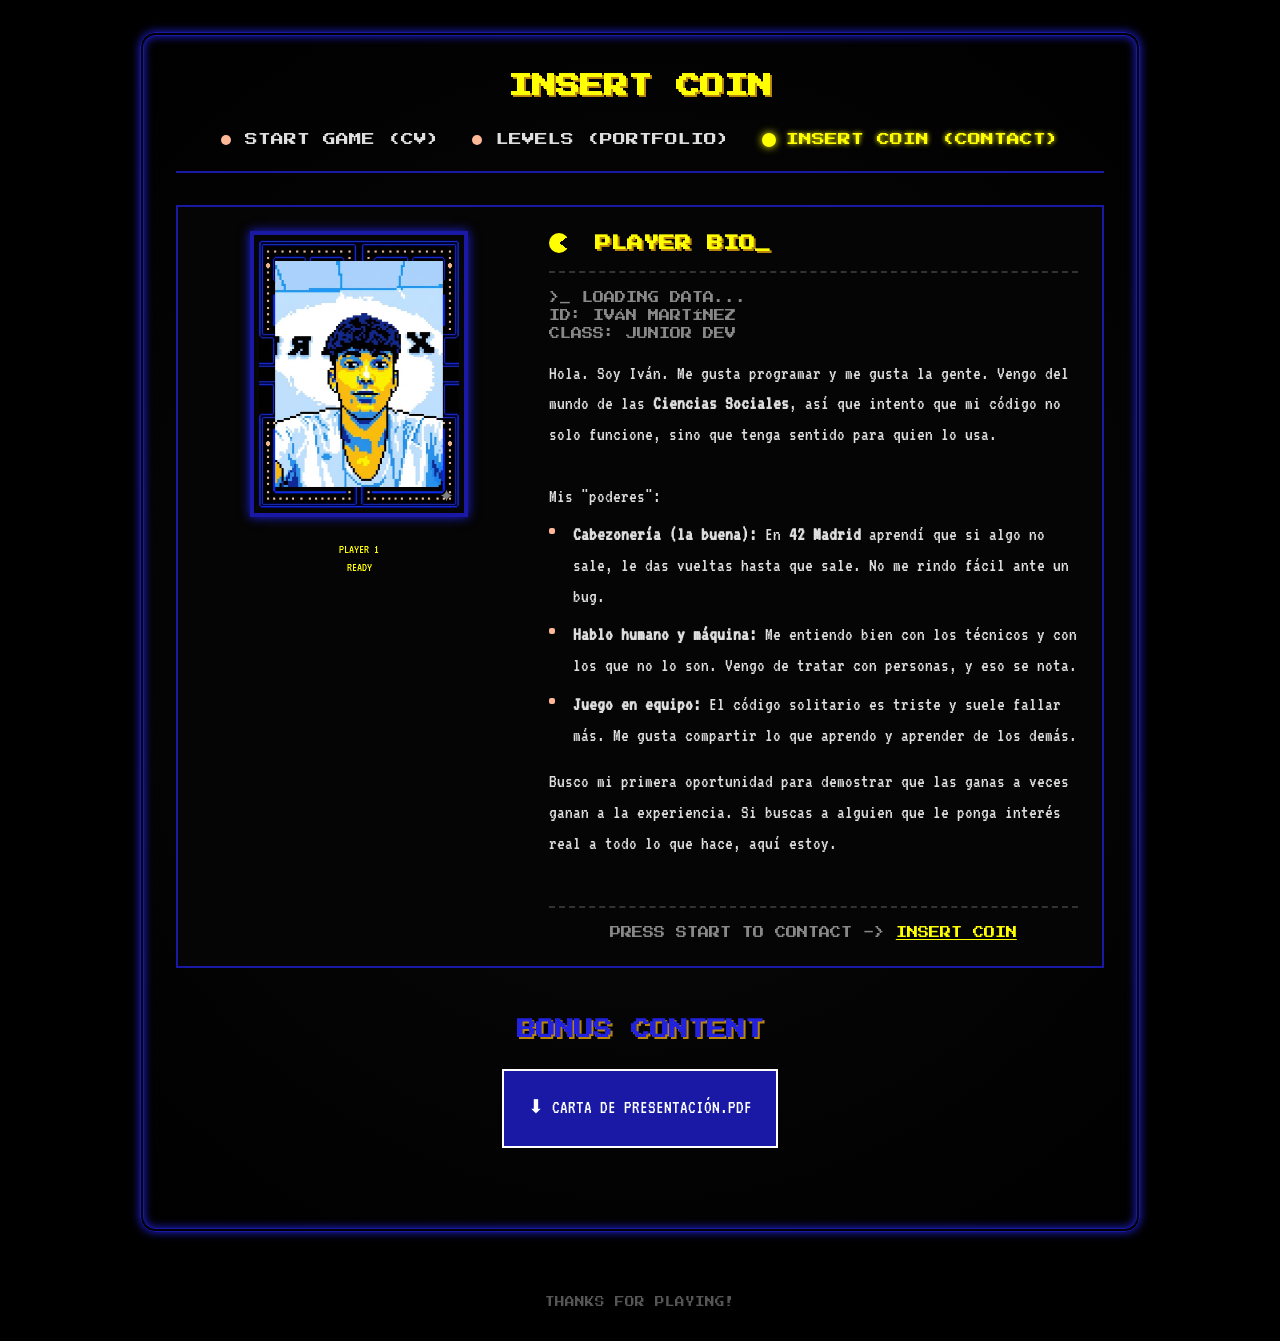
<file: contacto.html>
<!DOCTYPE html>
<html lang="es">

<head>
    <meta charset="UTF-8">
    <meta name="viewport" content="width=device-width, initial-scale=1.0">
    <title>INSERT COIN: CONTACTO</title>

    <link rel="preconnect" href="https://fonts.googleapis.com">
    <link rel="preconnect" href="https://fonts.gstatic.com" crossorigin>
    <link href="https://fonts.googleapis.com/css2?family=Press+Start+2P&family=VT323&display=swap" rel="stylesheet">

    <link rel="stylesheet" href="assets/css/reset.css">
    <link rel="stylesheet" href="assets/css/style.css">
</head>

<body>

    <main class="arcade-container">

        <header class="game-header">
            <h1>INSERT COIN</h1>
            <nav>
                <ul>
                    <li><a href="index.html">START GAME (CV)</a></li>
                    <li><a href="portfolio.html">LEVELS (PORTFOLIO)</a></li>
                    <li><a href="contacto.html" class="active">INSERT COIN (CONTACT)</a></li>
                </ul>
            </nav>
        </header>

        <section style="margin-bottom: 3rem;">

            <article class="game-card" style="background: #050505; display: flex; flex-wrap: wrap; gap: 2rem;">


                <div style="flex: 1 1 200px; text-align: center;">
                    <div
                        style="border: 4px solid var(--wall-color); padding: 5px; box-shadow: 0 0 10px var(--wall-glow); display: inline-block;">

                        <img src="Selfie pixelado 2.jpg" alt="Foto de Iván Martínez"
                            style="width: 100%; max-width: 200px; height: auto; display: block;">
                    </div>
                    <p style="margin-top: 1rem; color: var(--pac-yellow); font-size: 0.8rem;">PLAYER 1<br>READY</p>
                </div>


                <div style="flex: 2 1 300px;">
                    <h3
                        style="color: var(--pac-yellow); border-bottom: 2px dashed #333; padding-bottom: 1rem; margin-bottom: 1rem;">
                        PLAYER BIO_
                    </h3>

                    <div style="line-height: 1.6;">
                        <p
                            style="font-family: var(--font-arcade); font-size: 0.7rem; color: #888; margin-bottom: 1rem;">
                            >_ LOADING DATA...<br>
                            ID: IVÁN MARTÍNEZ<br>
                            CLASS: JUNIOR DEV
                        </p>

                        <p>
                            Hola. Soy Iván. Me gusta programar y me gusta la gente.
                            Vengo del mundo de las <strong>Ciencias Sociales</strong>, así que intento que mi código no
                            solo funcione,
                            sino que tenga sentido para quien lo usa.
                        </p>
                        <br>

                        <p>
                            Mis "poderes":
                        </p>
                        <ul class="pixel-list" style="margin-top: 0.5rem; margin-bottom: 1rem;">
                            <li>
                                <strong>Cabezonería (la buena):</strong> En <strong>42 Madrid</strong> aprendí que si
                                algo no sale, le das vueltas hasta que sale. No me rindo fácil ante un bug.
                            </li>
                            <li>
                                <strong>Hablo humano y máquina:</strong> Me entiendo bien con los técnicos y con los que
                                no lo son. Vengo de tratar con personas, y eso se nota.
                            </li>
                            <li>
                                <strong>Juego en equipo:</strong> El código solitario es triste y suele fallar más. Me
                                gusta compartir lo que aprendo y aprender de los demás.
                            </li>
                        </ul>

                        <p>
                            Busco mi primera oportunidad para demostrar que las ganas a veces ganan a la experiencia.
                            Si buscas a alguien que le ponga interés real a todo lo que hace, aquí estoy.
                        </p>
                        <br>

                        <div
                            style="border-top: 2px dashed #333; padding-top: 1rem; margin-top: 1rem; text-align: center;">
                            <p style="font-family: var(--font-arcade); font-size: 0.7rem; color: #888;">
                                PRESS START TO CONTACT ->
                                <a href="mailto:ivan@example.com" class="blink"
                                    style="color: var(--pac-yellow); text-decoration: underline;">INSERT COIN</a>
                            </p>
                        </div>
                    </div>

                </div>

            </article>


            <div style="margin-top: 3rem; text-align: center;">
                <h2 class="blink" style="color: var(--ghost-scared);">BONUS CONTENT</h2>
                <a href="Carta de presentacion.pdf" download="Carta_de_presentacion.pdf" class="game-card"
                    style="display: inline-block; background: var(--wall-color); color: white; border: 2px solid white; text-transform: uppercase;">
                    ⬇ Carta de Presentación.pdf
                </a>
            </div>

        </section>

    </main>

    <footer>
        <p>THANKS FOR PLAYING!</p>
    </footer>

</body>

</html>
</file>
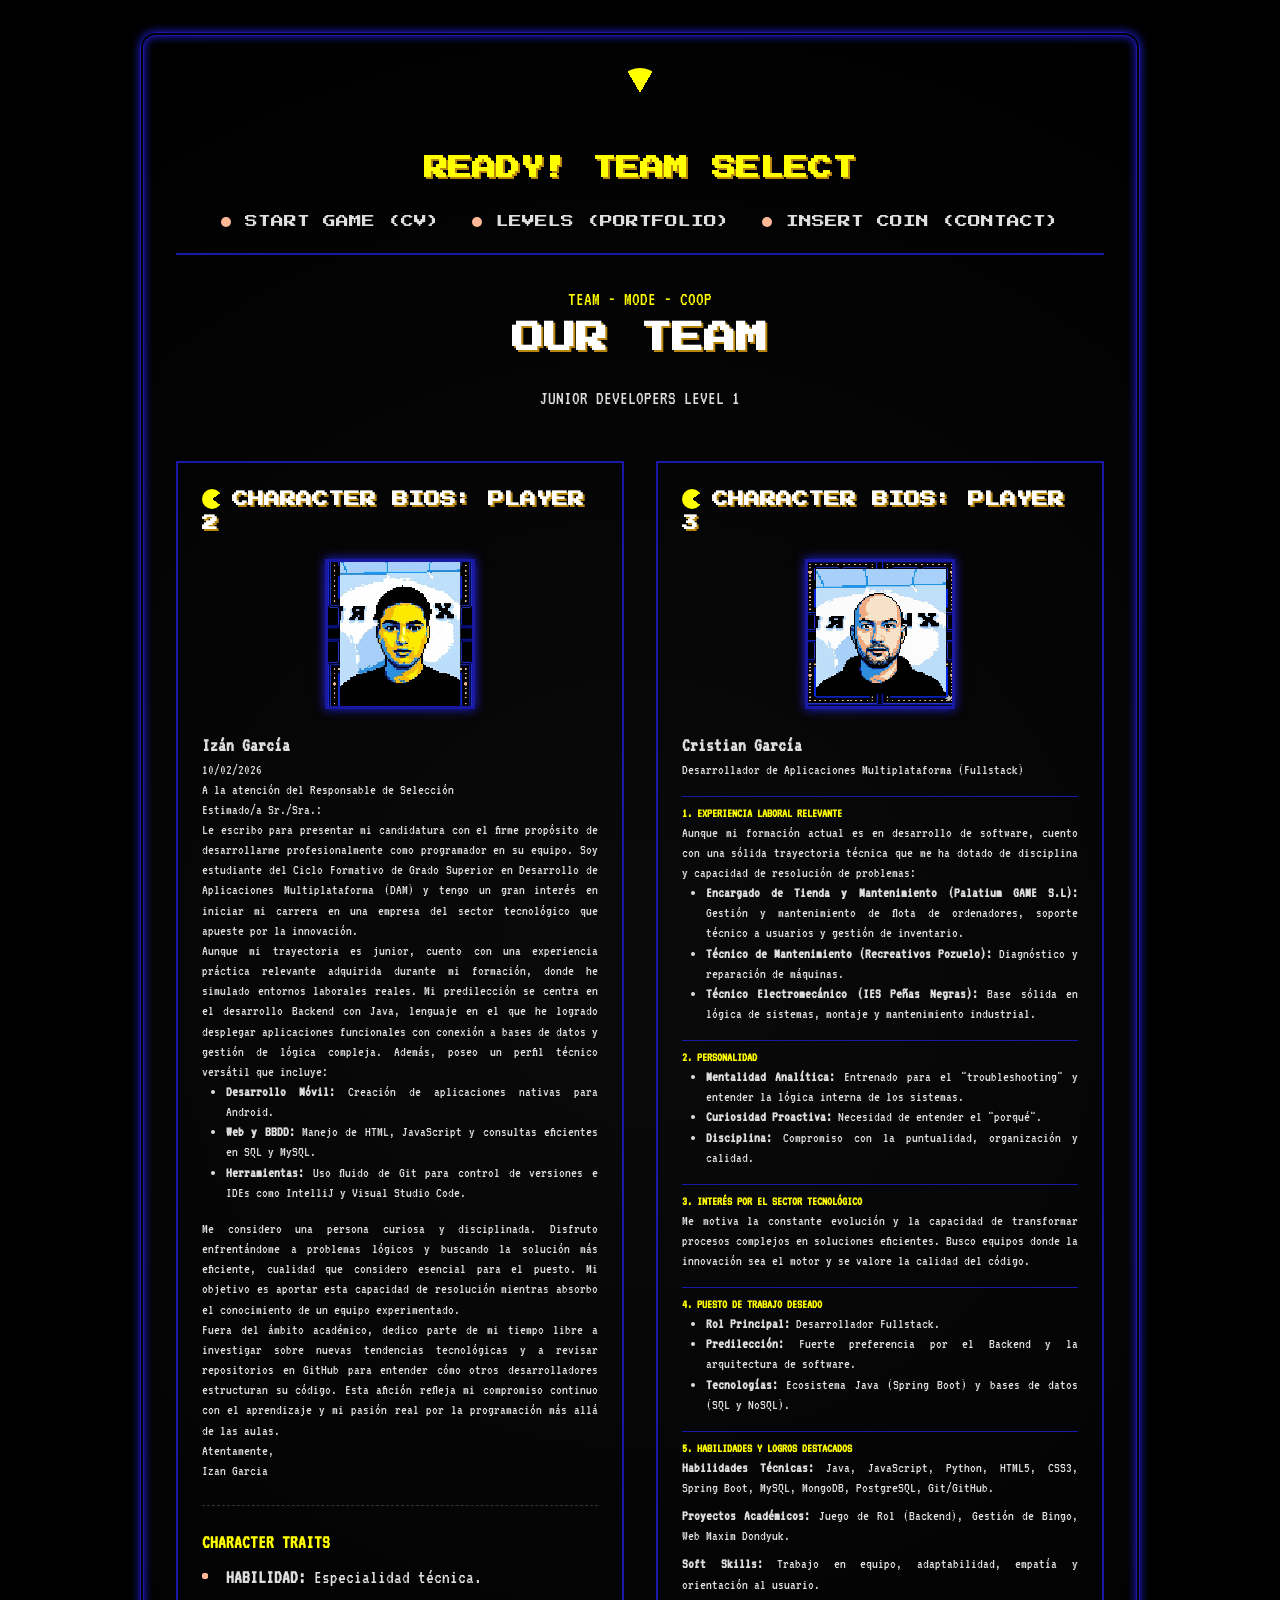
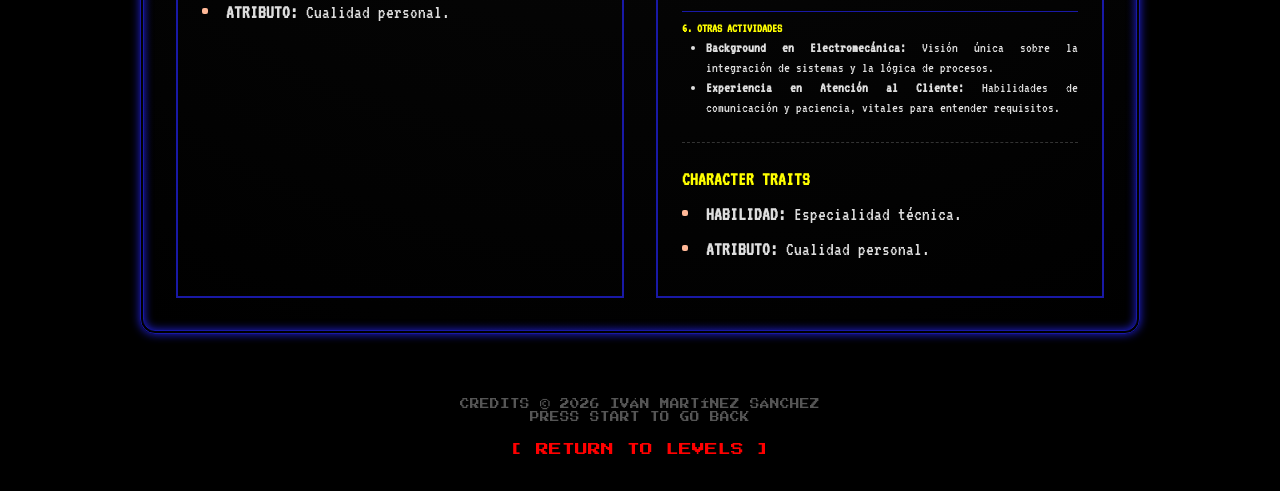
<file: equipo.html>
<!DOCTYPE html>
<html lang="es">

<head>
    <meta charset="UTF-8">
    <meta name="viewport" content="width=device-width, initial-scale=1.0">
    <title>TEAM SELECT: COMPAÑEROS</title>


    <link rel="preconnect" href="https://fonts.googleapis.com">
    <link rel="preconnect" href="https://fonts.gstatic.com" crossorigin>
    <link href="https://fonts.googleapis.com/css2?family=Press+Start+2P&family=VT323&display=swap" rel="stylesheet">


    <link rel="stylesheet" href="assets/css/reset.css">
    <link rel="stylesheet" href="assets/css/style.css">
</head>

<body>

    <main class="arcade-container">


        <header class="game-header">
            <div class="pacman-loader"></div>
            <h1>READY! TEAM SELECT</h1>
            <nav>
                <ul>
                    <li><a href="index.html">START GAME (CV)</a></li>
                    <li><a href="portfolio.html">LEVELS (PORTFOLIO)</a></li>
                    <li><a href="contacto.html">INSERT COIN (CONTACT)</a></li>
                </ul>
            </nav>
        </header>


        <section class="text-center" style="margin-bottom: 3rem;">
            <p class="neon-text blink">TEAM - MODE - COOP</p>
            <h2 style="font-size: 2rem; color: #fff;">OUR TEAM</h2>
            <p>JUNIOR DEVELOPERS LEVEL 1</p>
        </section>


        <div class="game-grid">


            <article class="game-card">
                <h3>CHARACTER BIOS: PLAYER 2</h3>
                <img src="Selfie de Izan pixelado.png" alt="Izan" class="team-photo">
                <p><strong>Izán García</strong></p>
                <div class="bio-content" style="font-size: 0.9rem; text-align: justify;">
                    <p>10/02/2026</p>
                    <p>A la atención del Responsable de Selección</p>
                    <p>Estimado/a Sr./Sra.:</p>
                    <p>Le escribo para presentar mi candidatura con el firme propósito de desarrollarme profesionalmente
                        como programador en su equipo. Soy estudiante del Ciclo Formativo de Grado Superior en
                        Desarrollo de Aplicaciones Multiplataforma (DAM) y tengo un gran interés en iniciar mi carrera
                        en una empresa del sector tecnológico que apueste por la innovación.</p>
                    <p>Aunque mi trayectoria es junior, cuento con una experiencia práctica relevante adquirida durante
                        mi formación, donde he simulado entornos laborales reales. Mi predilección se centra en el
                        desarrollo Backend con Java, lenguaje en el que he logrado desplegar aplicaciones funcionales
                        con conexión a bases de datos y gestión de lógica compleja. Además, poseo un perfil técnico
                        versátil que incluye:</p>
                    <ul style="list-style: disc; margin-left: 1.5rem; margin-bottom: 1rem;">
                        <li><strong>Desarrollo Móvil:</strong> Creación de aplicaciones nativas para Android.</li>
                        <li><strong>Web y BBDD:</strong> Manejo de HTML, JavaScript y consultas eficientes en SQL y
                            MySQL.</li>
                        <li><strong>Herramientas:</strong> Uso fluido de Git para control de versiones e IDEs como
                            IntelliJ y Visual Studio Code.</li>
                    </ul>
                    <p>Me considero una persona curiosa y disciplinada. Disfruto enfrentándome a problemas lógicos y
                        buscando la solución más eficiente, cualidad que considero esencial para el puesto. Mi objetivo
                        es aportar esta capacidad de resolución mientras absorbo el conocimiento de un equipo
                        experimentado.</p>
                    <p>Fuera del ámbito académico, dedico parte de mi tiempo libre a investigar sobre nuevas tendencias
                        tecnológicas y a revisar repositorios en GitHub para entender cómo otros desarrolladores
                        estructuran su código. Esta afición refleja mi compromiso continuo con el aprendizaje y mi
                        pasión real por la programación más allá de las aulas.</p>

                    <p>Atentamente,</p>
                    <p>Izan Garcia</p>
                </div>

                <hr style="border: 0; border-top: 1px dashed #333; margin: 1.5rem 0;">

                <h4 style="color: var(--pac-yellow);">CHARACTER TRAITS</h4>
                <ul class="pixel-list" style="margin-top: 0.5rem;">
                    <li><strong>HABILIDAD:</strong> Especialidad técnica.</li>
                    <li><strong>ATRIBUTO:</strong> Cualidad personal.</li>
                </ul>
            </article>


            <article class="game-card">
                <h3>CHARACTER BIOS: PLAYER 3</h3>
                <img src="Selfie de Cristian pixelado.png" alt="Cristian" class="team-photo">
                <p><strong>Cristian García</strong></p>
                <div class="bio-content" style="font-size: 0.9rem; text-align: justify;">
                    <p>Desarrollador de Aplicaciones Multiplataforma (Fullstack)</p>

                    <div style="border-top: 1px solid var(--wall-color); margin: 1rem 0; padding-top: 0.5rem;">
                        <h4 style="color: var(--pac-yellow); font-size: 0.8rem;">1. EXPERIENCIA LABORAL RELEVANTE</h4>
                        <p>Aunque mi formación actual es en desarrollo de software, cuento con una sólida trayectoria
                            técnica que me ha dotado de disciplina y capacidad de resolución de problemas:</p>
                        <ul style="list-style: disc; margin-left: 1.5rem; margin-bottom: 1rem;">
                            <li><strong>Encargado de Tienda y Mantenimiento (Palatium GAME S.L):</strong> Gestión y
                                mantenimiento de flota de ordenadores, soporte técnico a usuarios y gestión de
                                inventario.</li>
                            <li><strong>Técnico de Mantenimiento (Recreativos Pozuelo):</strong> Diagnóstico y
                                reparación de máquinas.</li>
                            <li><strong>Técnico Electromecánico (IES Peñas Negras):</strong> Base sólida en lógica de
                                sistemas, montaje y mantenimiento industrial.</li>
                        </ul>
                    </div>

                    <div style="border-top: 1px solid var(--wall-color); margin: 1rem 0; padding-top: 0.5rem;">
                        <h4 style="color: var(--pac-yellow); font-size: 0.8rem;">2. PERSONALIDAD</h4>
                        <ul style="list-style: disc; margin-left: 1.5rem; margin-bottom: 1rem;">
                            <li><strong>Mentalidad Analítica:</strong> Entrenado para el "troubleshooting" y entender la
                                lógica interna de los sistemas.</li>
                            <li><strong>Curiosidad Proactiva:</strong> Necesidad de entender el "porqué".</li>
                            <li><strong>Disciplina:</strong> Compromiso con la puntualidad, organización y calidad.</li>
                        </ul>
                    </div>

                    <div style="border-top: 1px solid var(--wall-color); margin: 1rem 0; padding-top: 0.5rem;">
                        <h4 style="color: var(--pac-yellow); font-size: 0.8rem;">3. INTERÉS POR EL SECTOR TECNOLÓGICO
                        </h4>
                        <p>Me motiva la constante evolución y la capacidad de transformar procesos complejos en
                            soluciones eficientes. Busco equipos donde la innovación sea el motor y se valore la calidad
                            del código.</p>
                    </div>

                    <div style="border-top: 1px solid var(--wall-color); margin: 1rem 0; padding-top: 0.5rem;">
                        <h4 style="color: var(--pac-yellow); font-size: 0.8rem;">4. PUESTO DE TRABAJO DESEADO</h4>
                        <ul style="list-style: disc; margin-left: 1.5rem; margin-bottom: 1rem;">
                            <li><strong>Rol Principal:</strong> Desarrollador Fullstack.</li>
                            <li><strong>Predilección:</strong> Fuerte preferencia por el Backend y la arquitectura de
                                software.</li>
                            <li><strong>Tecnologías:</strong> Ecosistema Java (Spring Boot) y bases de datos (SQL y
                                NoSQL).</li>
                        </ul>
                    </div>

                    <div style="border-top: 1px solid var(--wall-color); margin: 1rem 0; padding-top: 0.5rem;">
                        <h4 style="color: var(--pac-yellow); font-size: 0.8rem;">5. HABILIDADES Y LOGROS DESTACADOS</h4>
                        <p><strong>Habilidades Técnicas:</strong> Java, JavaScript, Python, HTML5, CSS3, Spring Boot,
                            MySQL, MongoDB, PostgreSQL, Git/GitHub.</p>
                        <p style="margin-top: 0.5rem;"><strong>Proyectos Académicos:</strong> Juego de Rol (Backend),
                            Gestión de Bingo, Web Maxim Dondyuk.</p>
                        <p style="margin-top: 0.5rem;"><strong>Soft Skills:</strong> Trabajo en equipo, adaptabilidad,
                            empatía y orientación al usuario.</p>
                    </div>

                    <div style="border-top: 1px solid var(--wall-color); margin: 1rem 0; padding-top: 0.5rem;">
                        <h4 style="color: var(--pac-yellow); font-size: 0.8rem;">6. OTRAS ACTIVIDADES</h4>
                        <ul style="list-style: disc; margin-left: 1.5rem; margin-bottom: 1rem;">
                            <li><strong>Background en Electromecánica:</strong> Visión única sobre la integración de
                                sistemas y la lógica de procesos.</li>
                            <li><strong>Experiencia en Atención al Cliente:</strong> Habilidades de comunicación y
                                paciencia, vitales para entender requisitos.</li>
                        </ul>
                    </div>
                </div>

                <hr style="border: 0; border-top: 1px dashed #333; margin: 1.5rem 0;">

                <h4 style="color: var(--pac-yellow);">CHARACTER TRAITS</h4>
                <ul class="pixel-list" style="margin-top: 0.5rem;">
                    <li><strong>HABILIDAD:</strong> Especialidad técnica.</li>
                    <li><strong>ATRIBUTO:</strong> Cualidad personal.</li>
                </ul>
            </article>

        </div>

    </main>

    <footer>
        <p>CREDITS © 2026 IVÁN MARTÍNEZ SÁNCHEZ</p>
        <p>PRESS START TO GO BACK</p>
        <div style="margin-top: 1rem;">
            <a href="portfolio.html" class="blink" style="color: #FF0000; font-size: 0.8rem;">[ RETURN TO LEVELS ]</a>
        </div>
    </footer>

</body>

</html>
</file>
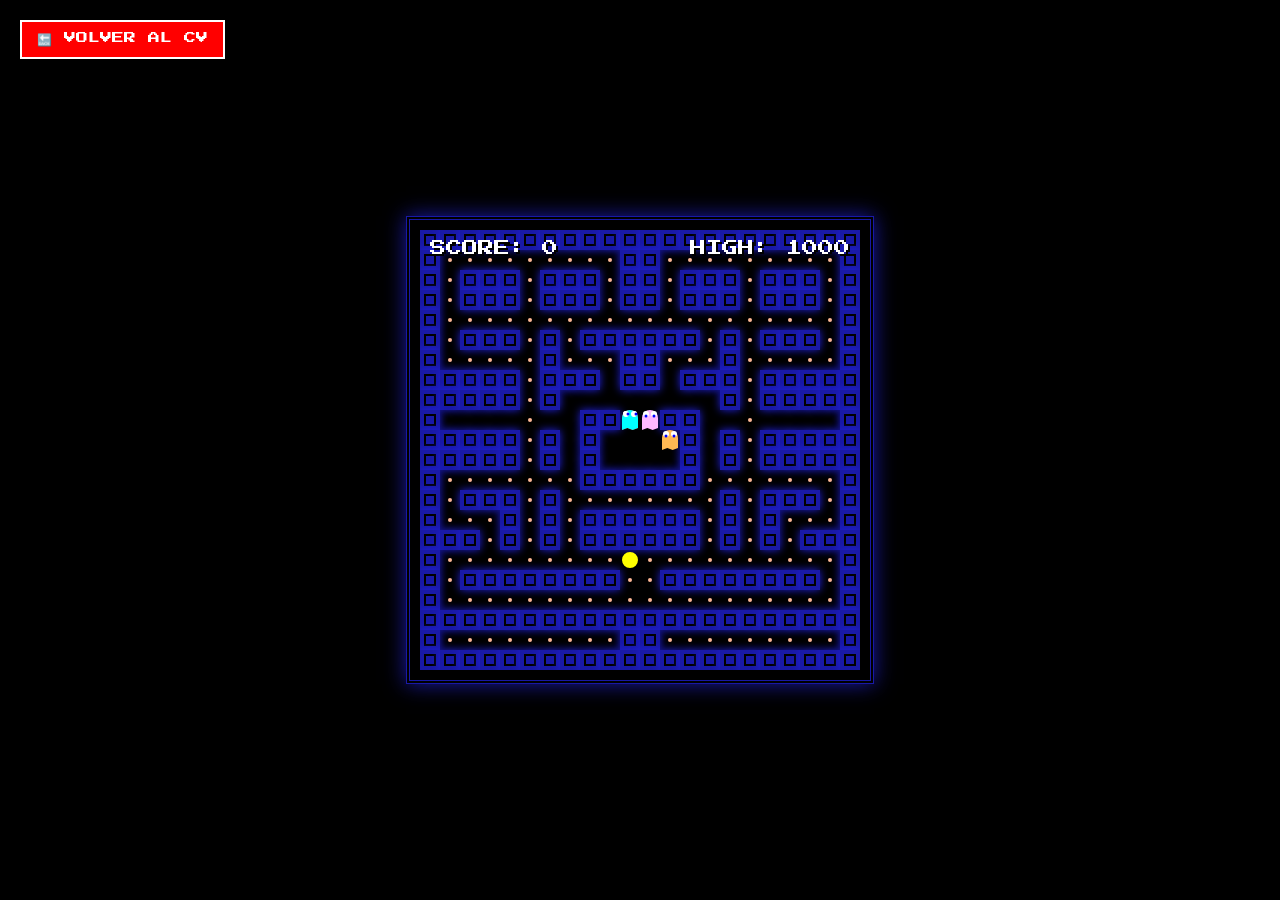
<file: pacman-game.html>
<!DOCTYPE html>
<html lang="es">

<head>
    <meta charset="UTF-8">
    <meta name="viewport" content="width=device-width, initial-scale=1.0">
    <title>BONUS STAGE: PAC-MAN JS (HARD MODE)</title>

    <link rel="preconnect" href="https://fonts.googleapis.com">
    <link rel="preconnect" href="https://fonts.gstatic.com" crossorigin>
    <link href="https://fonts.googleapis.com/css2?family=Press+Start+2P&display=swap" rel="stylesheet">

    <style>
        body {
            background-color: #000;
            margin: 0;
            display: flex;
            flex-direction: column;
            align-items: center;
            justify-content: center;
            height: 100vh;
            color: #fff;
            font-family: 'Press Start 2P', cursive;
            overflow: hidden;
        }

        #game-container {
            position: relative;
            border: 4px double #1919A6;
            box-shadow: 0 0 20px #1919A6;
            padding: 10px;
        }

        canvas {
            background-color: #000;
            display: block;
        }

        #ui-layer {
            position: absolute;
            top: 20px;
            left: 0;
            width: 100%;
            display: flex;
            justify-content: space-between;
            padding: 0 20px;
            box-sizing: border-box;
            pointer-events: none;
            z-index: 10;
            text-shadow: 2px 2px 0 #000;
        }

        .btn-back {
            position: absolute;
            top: 20px;
            left: 20px;
            background: #FF0000;
            color: white;
            padding: 10px 15px;
            text-decoration: none;
            font-size: 12px;
            border: 2px solid white;
            cursor: pointer;
            z-index: 100;
            font-family: 'Press Start 2P', cursive;
        }

        .btn-back:hover {
            background: white;
            color: #FF0000;
        }

        #game-over-screen {
            position: absolute;
            top: 50%;
            left: 50%;
            transform: translate(-50%, -50%);
            text-align: center;
            display: none;
            background: rgba(0, 0, 0, 0.95);
            padding: 30px;
            border: 4px solid #FFFF00;
            z-index: 200;
        }
    </style>
</head>

<body>

    <a href="index.html" class="btn-back">🔙 VOLVER AL CV</a>

    <div id="game-container">
        <div id="ui-layer">
            <div id="score">SCORE: 0</div>
            <div id="high-score">HIGH: 1000</div>
        </div>
        <canvas id="gameCanvas" width="440" height="440"></canvas>

        <div id="game-over-screen">
            <h1 id="status-msg" style="color: #FFFF00; font-size: 24px;">GAME OVER</h1>
            <p id="final-score" style="margin: 20px 0; color: #fff;"></p>
            <p style="font-size: 10px; color: #ccc;" class="blink">PRESS SPACE TO RESTART</p>
        </div>
    </div>

    <script>

        const canvas = document.getElementById('gameCanvas');
        const ctx = canvas.getContext('2d');
        const TILE_SIZE = 20;
        const COLS = 22;
        const ROWS = 22;


        const COLOR_WALL = '#1919A6';
        const COLOR_PACMAN = '#FFFF00';
        const COLOR_DOT = '#FFB897';


        const GHOSTS_CONFIG = [
            { name: 'BLINKY', color: '#FF0000', startX: 10, startY: 8, type: 'chaser' },
            { name: 'PINKY', color: '#FFB8FF', startX: 11, startY: 8, type: 'ambush' },
            { name: 'INKY', color: '#00FFFF', startX: 9, startY: 9, type: 'random' },
            { name: 'CLYDE', color: '#FFB852', startX: 12, startY: 9, type: 'coward' }
        ];


        const map = [
            [1, 1, 1, 1, 1, 1, 1, 1, 1, 1, 1, 1, 1, 1, 1, 1, 1, 1, 1, 1, 1, 1],
            [1, 0, 0, 0, 0, 0, 0, 0, 0, 0, 1, 1, 0, 0, 0, 0, 0, 0, 0, 0, 0, 1],
            [1, 0, 1, 1, 1, 0, 1, 1, 1, 0, 1, 1, 0, 1, 1, 1, 0, 1, 1, 1, 0, 1],
            [1, 0, 1, 1, 1, 0, 1, 1, 1, 0, 1, 1, 0, 1, 1, 1, 0, 1, 1, 1, 0, 1],
            [1, 0, 0, 0, 0, 0, 0, 0, 0, 0, 0, 0, 0, 0, 0, 0, 0, 0, 0, 0, 0, 1],
            [1, 0, 1, 1, 1, 0, 1, 0, 1, 1, 1, 1, 1, 1, 0, 1, 0, 1, 1, 1, 0, 1],
            [1, 0, 0, 0, 0, 0, 1, 0, 0, 0, 1, 1, 0, 0, 0, 1, 0, 0, 0, 0, 0, 1],
            [1, 1, 1, 1, 1, 0, 1, 1, 1, 2, 1, 1, 2, 1, 1, 1, 0, 1, 1, 1, 1, 1],
            [1, 1, 1, 1, 1, 0, 1, 2, 2, 2, 2, 2, 2, 2, 2, 1, 0, 1, 1, 1, 1, 1],

            [1, 2, 2, 2, 2, 0, 2, 2, 1, 1, 2, 2, 1, 1, 2, 2, 0, 2, 2, 2, 2, 1],
            [1, 1, 1, 1, 1, 0, 1, 2, 1, 2, 2, 2, 2, 1, 2, 1, 0, 1, 1, 1, 1, 1],
            [1, 1, 1, 1, 1, 0, 1, 2, 1, 2, 2, 2, 2, 1, 2, 1, 0, 1, 1, 1, 1, 1],
            [1, 0, 0, 0, 0, 0, 0, 0, 1, 1, 1, 1, 1, 1, 0, 0, 0, 0, 0, 0, 0, 1],
            [1, 0, 1, 1, 1, 0, 1, 0, 0, 0, 0, 0, 0, 0, 0, 1, 0, 1, 1, 1, 0, 1],
            [1, 0, 0, 0, 1, 0, 1, 0, 1, 1, 1, 1, 1, 1, 0, 1, 0, 1, 0, 0, 0, 1],
            [1, 1, 1, 0, 1, 0, 1, 0, 1, 1, 1, 1, 1, 1, 0, 1, 0, 1, 0, 1, 1, 1],
            [1, 0, 0, 0, 0, 0, 0, 0, 0, 0, 9, 0, 0, 0, 0, 0, 0, 0, 0, 0, 0, 1],
            [1, 0, 1, 1, 1, 1, 1, 1, 1, 1, 0, 0, 1, 1, 1, 1, 1, 1, 1, 1, 0, 1],
            [1, 0, 0, 0, 0, 0, 0, 0, 0, 0, 0, 0, 0, 0, 0, 0, 0, 0, 0, 0, 0, 1],
            [1, 1, 1, 1, 1, 1, 1, 1, 1, 1, 1, 1, 1, 1, 1, 1, 1, 1, 1, 1, 1, 1],
            [1, 0, 0, 0, 0, 0, 0, 0, 0, 0, 1, 1, 0, 0, 0, 0, 0, 0, 0, 0, 0, 1],
            [1, 1, 1, 1, 1, 1, 1, 1, 1, 1, 1, 1, 1, 1, 1, 1, 1, 1, 1, 1, 1, 1]
        ];

        const initialMap = JSON.parse(JSON.stringify(map));


        let score = 0;
        let gameOver = false;
        let victory = false;
        let animationId;
        const totalDots = map.flat().filter(tile => tile === 0).length;
        let collectedDots = 0;


        let mouthOpen = 0.2;
        let mouthSpeed = 0.1;
        let mouthDir = 1;

        const pacman = {
            x: 10,
            y: 16,
            dir: { x: 0, y: 0 },
            nextDir: { x: 0, y: 0 },
            angle: 0
        };


        class Ghost {
            constructor(config) {
                this.startX = config.startX;
                this.startY = config.startY;
                this.x = config.startX;
                this.y = config.startY;
                this.color = config.color;
                this.type = config.type;
                this.dir = { x: 0, y: 0 };
                this.speed = 0.15;
                this.moveTimer = 0;
            }

            reset() {
                this.x = this.startX;
                this.y = this.startY;
                this.dir = { x: 0, y: 0 };
            }

            draw() {
                const px = this.x * TILE_SIZE + TILE_SIZE / 2;
                const py = this.y * TILE_SIZE + TILE_SIZE / 2;


                ctx.fillStyle = this.color;
                ctx.beginPath();
                ctx.arc(px, py - 2, TILE_SIZE / 2 - 2, Math.PI, 0);
                ctx.lineTo(px + TILE_SIZE / 2 - 2, py + TILE_SIZE / 2 - 2);


                for (let i = 1; i <= 3; i++) {
                    ctx.lineTo(px + TILE_SIZE / 2 - 2 - (i * ((TILE_SIZE - 4) / 3)), py + (i % 2 === 0 ? TILE_SIZE / 2 - 2 : TILE_SIZE / 2));
                }
                ctx.lineTo(px - TILE_SIZE / 2 + 2, py + TILE_SIZE / 2 - 2);
                ctx.fill();
                ctx.closePath();


                ctx.fillStyle = 'white';
                ctx.beginPath();
                ctx.arc(px - 4, py - 6, 3, 0, Math.PI * 2);
                ctx.arc(px + 4, py - 6, 3, 0, Math.PI * 2);
                ctx.fill();


                ctx.fillStyle = 'blue';
                ctx.beginPath();
                const pupilX = this.dir.x * 2;
                const pupilY = this.dir.y * 2;
                ctx.arc(px - 4 + pupilX, py - 6 + pupilY, 1.5, 0, Math.PI * 2);
                ctx.arc(px + 4 + pupilX, py - 6 + pupilY, 1.5, 0, Math.PI * 2);
                ctx.fill();
            }


            move() {
                this.moveTimer++;
                if (this.moveTimer < 10) return;
                this.moveTimer = 0;

                const directions = [
                    { x: 0, y: -1 },
                    { x: 0, y: 1 },
                    { x: -1, y: 0 },
                    { x: 1, y: 0 }
                ];


                let validMoves = directions.filter(d => {
                    const nextX = this.x + d.x;
                    const nextY = this.y + d.y;
                    if (this.dir.x !== 0 && d.x === -this.dir.x) return false;
                    if (this.dir.y !== 0 && d.y === -this.dir.y) return false;

                    return map[nextY] && map[nextY][nextX] !== 1;
                });

                if (validMoves.length === 0) {
                    validMoves = directions.filter(d => {
                        const nextX = this.x + d.x;
                        const nextY = this.y + d.y;
                        return map[nextY] && map[nextY][nextX] !== 1;
                    });
                }

                if (validMoves.length === 0) return;


                let targetX = pacman.x;
                let targetY = pacman.y;

                if (this.type === 'chaser') {
                } else if (this.type === 'ambush') {
                    targetX = pacman.x + (pacman.dir.x * 4);
                    targetY = pacman.y + (pacman.dir.y * 4);
                } else if (this.type === 'coward') {
                    const dist = Math.abs(this.x - pacman.x) + Math.abs(this.y - pacman.y);
                    if (dist < 8) {
                        targetX = 1;
                        targetY = 19;
                    }
                } else if (this.type === 'random') {
                    const randomMove = validMoves[Math.floor(Math.random() * validMoves.length)];
                    this.dir = randomMove;
                    this.x += randomMove.x;
                    this.y += randomMove.y;
                    return;
                }


                let bestMove = validMoves[0];
                let minDist = Infinity;

                for (let move of validMoves) {
                    const nextX = this.x + move.x;
                    const nextY = this.y + move.y;
                    const dist = Math.abs(nextX - targetX) + Math.abs(nextY - targetY);

                    if (dist < minDist) {
                        minDist = dist;
                        bestMove = move;
                        bestMove = move;
                    }
                }

                this.dir = bestMove;
                this.x += bestMove.x;
                this.y += bestMove.y;
            }
        }

        const ghosts = GHOSTS_CONFIG.map(cfg => new Ghost(cfg));


        document.addEventListener('keydown', (e) => {
            if (['ArrowUp', 'ArrowDown', 'ArrowLeft', 'ArrowRight', 'Space'].includes(e.code)) {
                e.preventDefault();
            }

            if (gameOver || victory) {
                if (e.code === 'Space') resetGame();
                return;
            }

            switch (e.key) {
                case 'ArrowUp': pacman.nextDir = { x: 0, y: -1 }; break;
                case 'ArrowDown': pacman.nextDir = { x: 0, y: 1 }; break;
                case 'ArrowLeft': pacman.nextDir = { x: -1, y: 0 }; break;
                case 'ArrowRight': pacman.nextDir = { x: 1, y: 0 }; break;
            }
        });

        function resetGame() {
            pacman.x = 10;
            pacman.y = 16;
            pacman.dir = { x: 0, y: 0 };
            pacman.nextDir = { x: 0, y: 0 };
            score = 0;
            collectedDots = 0;
            gameOver = false;
            victory = false;
            document.getElementById('score').innerText = `SCORE: 0`;
            document.getElementById('game-over-screen').style.display = 'none';


            for (let y = 0; y < ROWS; y++) {
                for (let x = 0; x < COLS; x++) {
                    map[y][x] = initialMap[y][x];
                }
            }


            ghosts.forEach(g => g.reset());

            loop();
        }


        function update() {
            if (gameOver || victory) return;


            let nextX = pacman.x + pacman.nextDir.x;
            let nextY = pacman.y + pacman.nextDir.y;
            if (map[nextY] && map[nextY][nextX] !== 1) {
                pacman.dir = pacman.nextDir;
            }
            nextX = pacman.x + pacman.dir.x;
            nextY = pacman.y + pacman.dir.y;
            if (map[nextY] && map[nextY][nextX] !== 1) {
                pacman.x = nextX;
                pacman.y = nextY;

                if (pacman.dir.x === 1) pacman.angle = 0;
                if (pacman.dir.x === -1) pacman.angle = Math.PI;
                if (pacman.dir.y === -1) pacman.angle = -Math.PI / 2;
                if (pacman.dir.y === 1) pacman.angle = Math.PI / 2;
            }


            if (map[pacman.y][pacman.x] === 0) {
                map[pacman.y][pacman.x] = 2;
                score += 10;
                collectedDots++;
                document.getElementById('score').innerText = `SCORE: ${score}`;
                if (collectedDots >= totalDots) {
                    victory = true;
                    endGame("VICTORY! - YOU WON");
                }
            }


            ghosts.forEach(ghost => {
                ghost.move();
                if (ghost.x === pacman.x && ghost.y === pacman.y) {
                    gameOver = true;
                    endGame("GAME OVER - CAUGHT BY " + ghost.type.toUpperCase());
                }
            });


            mouthOpen += mouthSpeed * mouthDir;
            if (mouthOpen > 0.25 || mouthOpen < 0) mouthDir *= -1;
        }

        function endGame(msg) {
            document.getElementById('status-msg').innerText = msg;
            document.getElementById('final-score').innerText = `FINAL SCORE: ${score}`;
            document.getElementById('status-msg').style.color = victory ? '#00FF00' : '#FF0000';
            document.getElementById('game-over-screen').style.display = 'block';
        }

        function draw() {
            ctx.clearRect(0, 0, canvas.width, canvas.height);


            for (let y = 0; y < ROWS; y++) {
                for (let x = 0; x < COLS; x++) {
                    const tile = map[y][x];
                    const px = x * TILE_SIZE;
                    const py = y * TILE_SIZE;

                    if (tile === 1) {
                        ctx.fillStyle = COLOR_WALL;
                        ctx.shadowBlur = 8;
                        ctx.shadowColor = '#2121DE';
                        ctx.fillRect(px, py, TILE_SIZE, TILE_SIZE);
                        ctx.shadowBlur = 0;
                        ctx.clearRect(px + 4, py + 4, TILE_SIZE - 8, TILE_SIZE - 8);
                        ctx.fillRect(px + 6, py + 6, TILE_SIZE - 12, TILE_SIZE - 12);
                    } else if (tile === 0) {
                        ctx.fillStyle = COLOR_DOT;
                        ctx.beginPath();
                        ctx.arc(px + TILE_SIZE / 2, py + TILE_SIZE / 2, 2, 0, Math.PI * 2);
                        ctx.fill();
                    }
                }
            }


            const px = pacman.x * TILE_SIZE + TILE_SIZE / 2;
            const py = pacman.y * TILE_SIZE + TILE_SIZE / 2;
            ctx.save();
            ctx.translate(px, py);
            ctx.rotate(pacman.angle);
            ctx.fillStyle = COLOR_PACMAN;
            ctx.beginPath();
            ctx.arc(0, 0, TILE_SIZE / 2 - 2, mouthOpen * Math.PI, (2 - mouthOpen) * Math.PI);
            ctx.lineTo(0, 0);
            ctx.fill();
            ctx.restore();


            ghosts.forEach(ghost => ghost.draw());
        }

        let lastTime = 0;
        function loop(timestamp) {
            if (!lastTime) lastTime = timestamp;
            const elapsed = timestamp - lastTime;
            if (elapsed > 100) {
                update();
                lastTime = timestamp;
            }
            draw();
            if (!gameOver && !victory) requestAnimationFrame(loop);
        }

        requestAnimationFrame(loop);

    </script>
</body>

</html>
</file>
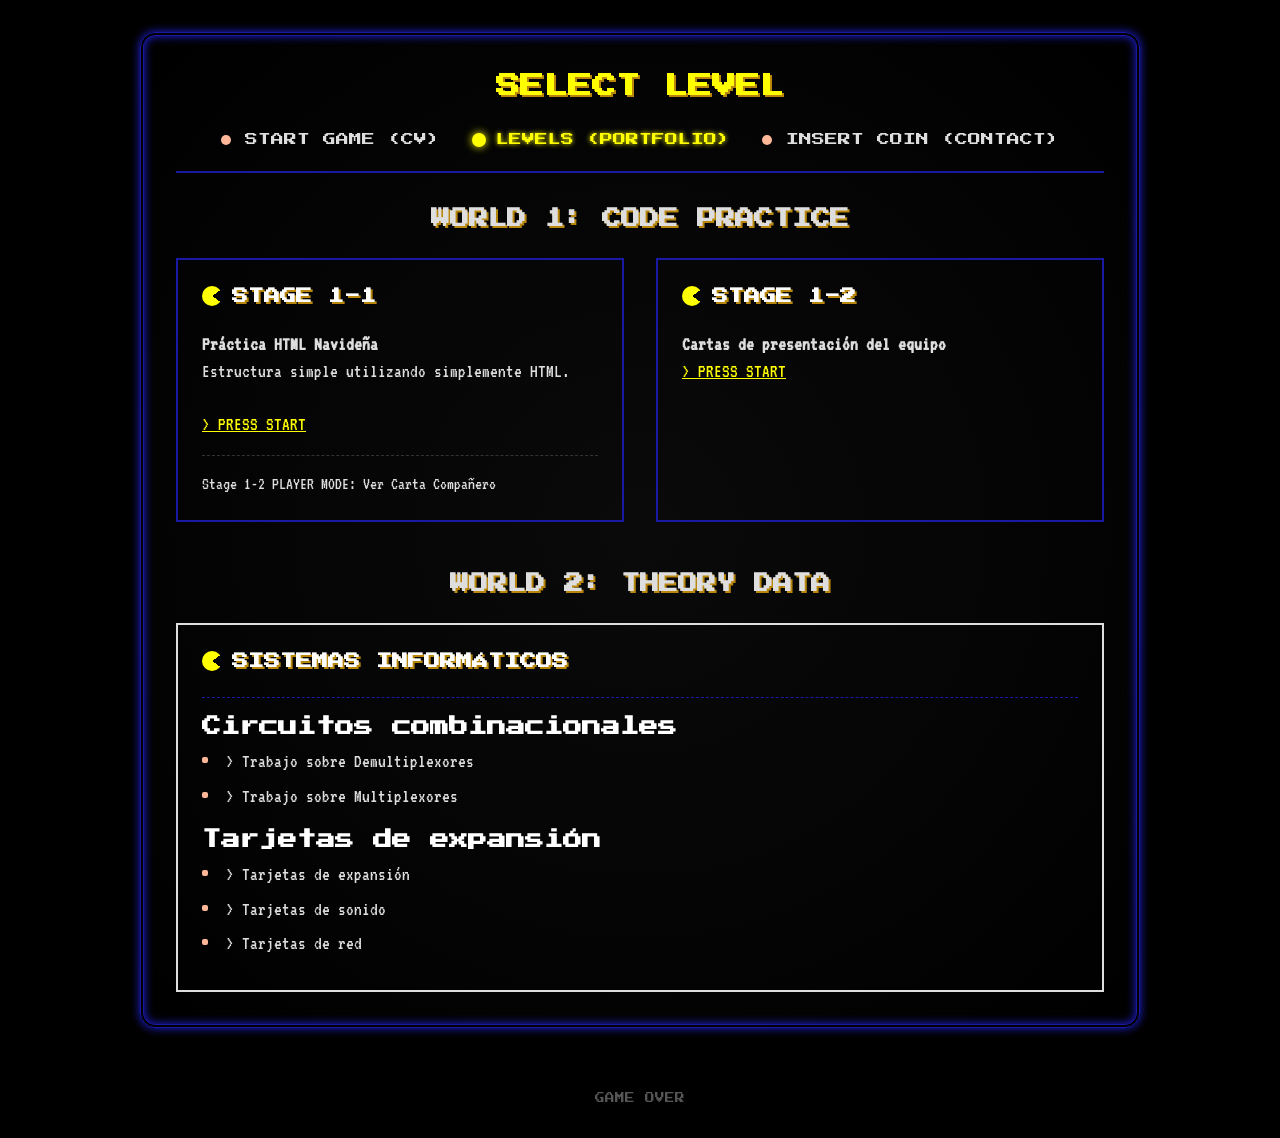
<file: portfolio.html>
<!DOCTYPE html>
<html lang="es">

<head>
    <meta charset="UTF-8">
    <meta name="viewport" content="width=device-width, initial-scale=1.0">
    <title>LEVEL SELECT: PORTFOLIO</title>

    <link rel="preconnect" href="https://fonts.googleapis.com">
    <link rel="preconnect" href="https://fonts.gstatic.com" crossorigin>
    <link href="https://fonts.googleapis.com/css2?family=Press+Start+2P&family=VT323&display=swap" rel="stylesheet">

    <link rel="stylesheet" href="assets/css/reset.css">
    <link rel="stylesheet" href="assets/css/style.css">
</head>

<body>

    <main class="arcade-container">

        <header class="game-header">
            <h1>SELECT LEVEL</h1>
            <nav>
                <ul>
                    <li><a href="index.html">START GAME (CV)</a></li>
                    <li><a href="portfolio.html" class="active">LEVELS (PORTFOLIO)</a></li>
                    <li><a href="contacto.html">INSERT COIN (CONTACT)</a></li>
                </ul>
            </nav>
        </header>


        <section style="margin-bottom: 3rem;">
            <h2 class="text-center" style="color: var(--ghost-cyan);">WORLD 1: CODE PRACTICE</h2>

            <div class="game-grid">


                <article class="game-card">
                    <h3>STAGE 1-1</h3>
                    <p><strong>Práctica HTML Navideña</strong></p>
                    <p>Estructura simple utilizando simplemente HTML.</p>
                    <br>
                    <a href="ProyecyoHtml2/index.html" style="color: var(--pac-yellow); text-decoration: underline;">>
                        PRESS START</a>


                    <div style="margin-top: 1rem; padding-top: 1rem; border-top: 1px dashed #333; font-size: 0.9em;">
                        <span style="color: var(--ghost-pink);">Stage 1-2 PLAYER MODE:</span>
                        <a href="#">Ver Carta Compañero</a>
                    </div>
                </article>


                <article class="game-card">
                    <h3>STAGE 1-2</h3>
                    <p><strong>Cartas de presentación del equipo</strong></p>

                    <a href="equipo.html" style="color: var(--pac-yellow); text-decoration: underline;">> PRESS
                        START</a>
                </article>

            </div>
        </section>


        <section>
            <h2 class="text-center" style="color: var(--ghost-orange);">WORLD 2: THEORY DATA</h2>

            <div class="game-card" style="border-color: var(--ghost-orange);">
                <h3>SISTEMAS INFORMÁTICOS</h3>
                <hr style="border: 0; border-top: 1px dashed var(--wall-color); margin: 1rem 0;">

                <h4 style="color: white; font-family: var(--font-arcade); margin-bottom: 0.5rem;">Circuitos
                    combinacionales</h4>
                <ul class="pixel-list">
                    <li><a href="Trabajo DEMUX .pdf" target="_blank" style="color: inherit; text-decoration: none;">>
                            Trabajo sobre Demultiplexores</a></li>
                    <li><a href="Trabajo MUX.pdf" target="_blank" style="color: inherit; text-decoration: none;">>
                            Trabajo sobre Multiplexores</a></li>
                </ul>

                <h4 style="color: white; font-family: var(--font-arcade); margin: 1rem 0 0.5rem;">Tarjetas de expansión
                </h4>
                <ul class="pixel-list">
                    <li><a href="Tarjetas Gráficas pasado, presente y futuro.pdf" target="_blank"
                            style="color: inherit; text-decoration: none;">> Tarjetas de expansión</a></li>
                    <li><a href="TArjeta de Sonido.pdf" target="_blank" style="color: inherit; text-decoration: none;">>
                            Tarjetas de sonido</a></li>
                    <li><a href="Tarjetas Gráficas pasado, presente y futuro.pdf" target="_blank"
                            style="color: inherit; text-decoration: none;">> Tarjetas de red</a></li>
                </ul>
            </div>
        </section>

    </main>

    <footer>
        <p>GAME OVER</p>
    </footer>

</body>

</html>
</file>
<file: assets/css/style.css>
:root {
    --bg-color: #000000;
    --wall-color: #1919A6;

    --wall-glow: #2121DE;

    --pac-yellow: #FFFF00;
    --text-white: #DEDEDE;

    --ghost-scared: #2121DE;



    --font-arcade: 'Press Start 2P', cursive;

    --font-terminal: 'VT323', monospace;

}

body {
    background-color: var(--bg-color);
    color: var(--text-white);
    font-family: var(--font-terminal);
    font-size: 1.2rem;

    line-height: 1.4;
    margin: 0;
    min-height: 100vh;
    display: flex;
    flex-direction: column;
    overflow-x: hidden;
}

h1,
h2,
h3 {
    font-family: var(--font-arcade);
    color: var(--pac-yellow);
    text-transform: uppercase;
    text-shadow: 2px 2px 0px #b8860b;

    margin-bottom: 1.5rem;
    line-height: 1.5;
}

h1 {
    font-size: 1.5rem;
}

h2 {
    font-size: 1.2rem;
}

h3 {
    font-size: 1rem;
    color: #fff;
}

a {
    text-decoration: none;
    color: inherit;
}


/* Tabla principal con efecto de neón y borde doble */
.arcade-container {
    max-width: 1000px;
    width: 95%;
    margin: 2rem auto;
    border: 4px double var(--wall-color);
    border-radius: 15px;
    box-shadow:
        0 0 10px var(--wall-glow),
        inset 0 0 10px var(--wall-glow);
    padding: 2rem;
    position: relative;
    background: radial-gradient(circle at center, #0a0a0a 0%, #000 100%);
}


/* Cabecera del sitio con separador visual */
header.game-header {
    text-align: center;
    border-bottom: 2px solid var(--wall-color);
    padding-bottom: 1rem;
    margin-bottom: 2rem;
}

/* Navegación principal: Menú con puntos de Pac-Man */
nav ul {
    display: flex;
    justify-content: center;
    gap: 2rem;
    flex-wrap: wrap;
    list-style: none;
    padding: 0;
}

nav a {
    font-family: var(--font-arcade);
    font-size: 0.8rem;
    color: var(--text-white);
    position: relative;
    padding-left: 1.5rem;
    transition: color 0.2s;
}


nav a::before {
    content: '';
    position: absolute;
    left: 0;
    top: 50%;
    transform: translateY(-50%);
    width: 10px;
    height: 10px;
    background-color: #ffb897;

    border-radius: 50%;
}

nav a:hover,
nav a.active {
    color: var(--pac-yellow);
    text-shadow: 0 0 5px var(--pac-yellow);
}

nav a:hover::before,
nav a.active::before {
    width: 14px;
    height: 14px;
    background-color: var(--pac-yellow);
    box-shadow: 0 0 8px var(--pac-yellow);
    animation: blink 0.5s infinite alternate;
}

/* Animación de parpadeo para los elementos interactivos */
@keyframes blink {
    from {
        opacity: 1;
    }

    to {
        opacity: 0.5;
    }
}

.pacman-loader {
    width: 50px;
    height: 50px;
    border-radius: 50%;
    margin: 0 auto 2rem;
    background: conic-gradient(var(--pac-yellow) 30deg,
            transparent 0 330deg,
            var(--pac-yellow) 0);
    animation: waka 0.6s infinite linear;
}

@keyframes waka {

    0%,
    100% {
        background: conic-gradient(var(--pac-yellow) 30deg,
                transparent 0 330deg,
                var(--pac-yellow) 0);
    }

    50% {
        background: conic-gradient(var(--pac-yellow) 0deg,
                transparent 0 360deg,
                var(--pac-yellow) 0);
    }
}


.game-grid {
    display: grid;
    grid-template-columns: repeat(auto-fit, minmax(280px, 1fr));
    gap: 2rem;
}


.game-card {
    border: 2px solid var(--wall-color);
    padding: 1.5rem;
    position: relative;
    transition: transform 0.2s, box-shadow 0.2s;
}

.game-card:hover {
    box-shadow: 0 0 15px var(--ghost-scared);
    border-color: var(--ghost-scared);
    transform: translateY(-2px);
}

.team-photo {
    width: 150px;
    height: 150px;
    object-fit: cover;
    display: block;
    margin: 0 auto 1.5rem;
    border: 3px solid var(--wall-color);
    box-shadow: 0 0 10px var(--wall-glow);
    image-rendering: pixelated;

}

.game-card h3::before {
    content: "";
    display: inline-block;
    width: 20px;
    height: 20px;
    margin-right: 10px;
    vertical-align: middle;
    position: relative;
    top: -2px;

    background: var(--pac-yellow);
    border-radius: 50%;

    background: conic-gradient(transparent 35deg,
            var(--pac-yellow) 35deg 325deg,
            transparent 325deg);
    transform: rotate(90deg);
}




/* Listas con viñetas pixeladas personalizadas */
ul.pixel-list li {
    margin-bottom: 0.5rem;
    padding-left: 1.5rem;
    position: relative;
}

ul.pixel-list li::before {
    content: '';
    position: absolute;
    left: 0;
    top: 0.5rem;
    width: 6px;
    height: 6px;
    background-color: #ffb897;

    border-radius: 2px;

}


footer {
    text-align: center;
    margin-top: auto;
    padding: 2rem;
    font-family: var(--font-arcade);
    font-size: 0.6rem;
    color: #555;
    text-transform: uppercase;
}


.text-center {
    text-align: center;
}

.neon-text {
    color: var(--pac-yellow);
}

.blink {
    animation: blink 1s infinite;
}


/* Moviles (no me influye para el pc)*/
@media (max-width: 600px) {
    .arcade-container {
        border-width: 2px;
        margin: 0.5rem;
        padding: 1rem;
    }

    h1 {
        font-size: 1.1rem;
    }

    nav ul {
        gap: 1rem;
    }

    nav a {
        font-size: 0.6rem;
    }
}
</file>
